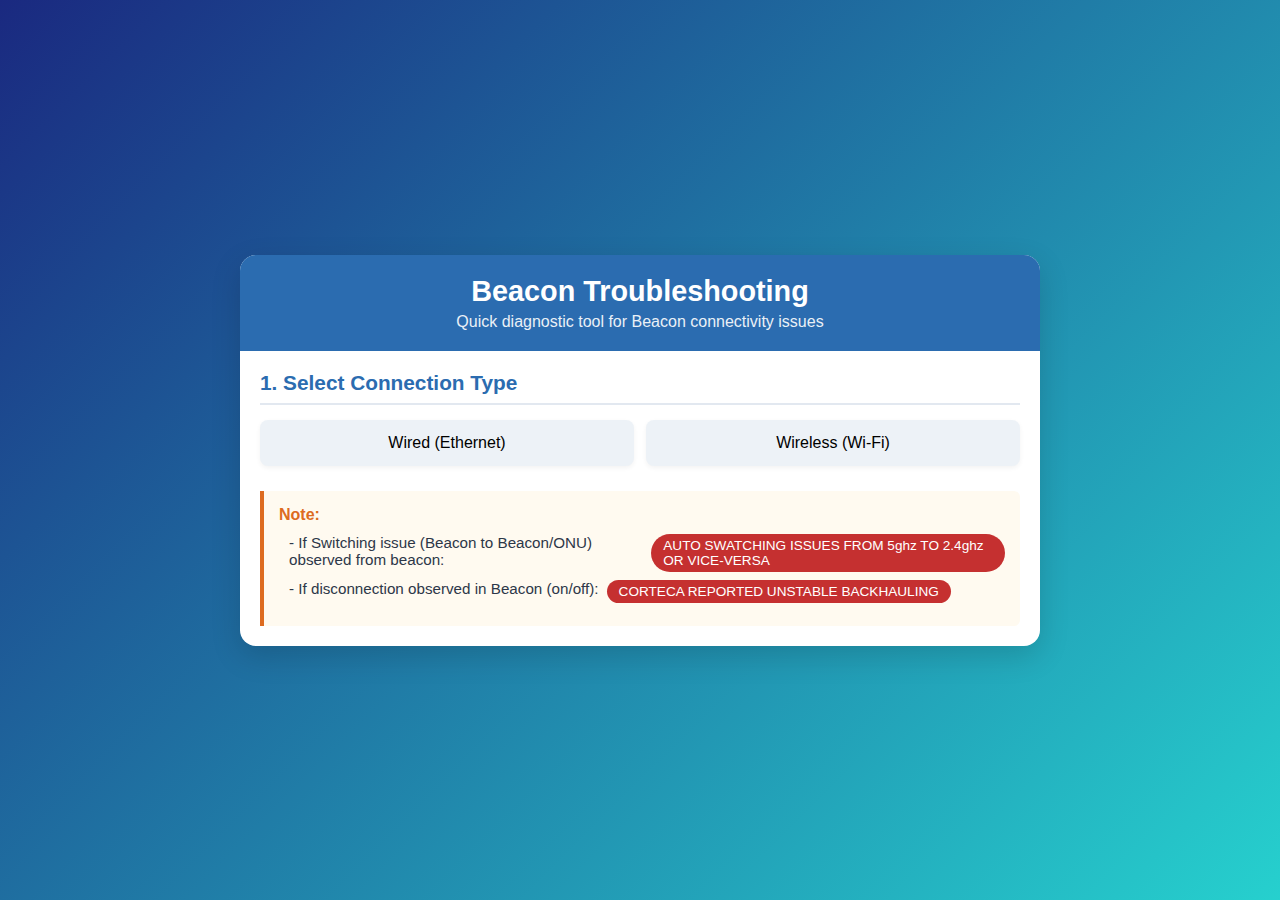
<file: becon.html>
<!DOCTYPE html>
<html lang="en">
<head>
    <meta charset="UTF-8">
    <meta name="viewport" content="width=device-width, initial-scale=1.0">
    <title>Beacon Troubleshooting</title>
    <style>
        * {
            box-sizing: border-box;
            margin: 0;
            padding: 0;
            font-family: 'Segoe UI', Tahoma, Geneva, Verdana, sans-serif;
        }
        body {
            background: linear-gradient(135deg, #1a2980, #26d0ce);
            color: #2d3748;
            min-height: 100vh;
            display: flex;
            justify-content: center;
            align-items: center;
            padding: 20px;
        }
        .container {
            width: 100%;
            max-width: 800px;
            background: white;
            border-radius: 16px;
            box-shadow: 0 10px 30px rgba(0, 0, 0, 0.15);
            overflow: hidden;
        }
        .header {
            background: #2b6cb0;
            color: white;
            padding: 20px;
            text-align: center;
        }
        .header h1 {
            font-size: 1.8rem;
            margin-bottom: 5px;
        }
        .header p {
            opacity: 0.9;
            font-size: 1rem;
        }
        .flow-container {
            padding: 20px;
        }
        .step {
            margin-bottom: 25px;
        }
        .step-title {
            color: #2b6cb0;
            margin-bottom: 15px;
            padding-bottom: 8px;
            border-bottom: 2px solid #e2e8f0;
            font-size: 1.3rem;
            font-weight: 600;
        }
        .options {
            display: flex;
            flex-wrap: wrap;
            gap: 12px;
            margin-top: 15px;
        }
        .option-btn {
            background: #edf2f7;
            border: none;
            border-radius: 8px;
            padding: 14px 20px;
            font-size: 1rem;
            font-weight: 500;
            cursor: pointer;
            transition: all 0.3s ease;
            flex: 1;
            min-width: 200px;
            text-align: center;
            box-shadow: 0 2px 5px rgba(0,0,0,0.05);
        }
        .option-btn:hover {
            background: #e2e8f0;
            transform: translateY(-2px);
            box-shadow: 0 4px 8px rgba(0,0,0,0.1);
        }
        .option-btn.selected {
            background: #2b6cb0;
            color: white;
            box-shadow: 0 4px 10px rgba(43, 108, 176, 0.3);
        }
        .result-panel {
            background: #f8fafc;
            border-radius: 10px;
            padding: 20px;
            margin-top: 20px;
            border-left: 4px solid #2b6cb0;
            display: none;
        }
        .result-title {
            font-weight: 600;
            margin-bottom: 15px;
            color: #2d3748;
            font-size: 1.2rem;
        }
        .action-items {
            margin: 15px 0;
            padding-left: 20px;
        }
        .action-items li {
            margin-bottom: 10px;
            line-height: 1.5;
        }
        .ticket-header {
            background: #fed7d7;
            padding: 12px 15px;
            border-radius: 6px;
            margin-top: 15px;
            font-weight: 600;
            color: #c53030;
            font-size: 0.95rem;
        }
        .note-box {
            background: #fffaf0;
            border-left: 4px solid #dd6b20;
            padding: 15px;
            margin-top: 25px;
            border-radius: 0 6px 6px 0;
        }
        .note-title {
            font-weight: 600;
            margin-bottom: 10px;
            color: #dd6b20;
        }
        .note-content {
            margin-left: 10px;
            font-size: 0.95rem;
        }
        .note-content div {
            margin-bottom: 8px;
            display: flex;
            align-items: flex-start;
        }
        .ticket-pill {
            display: inline-block;
            background: #c53030;
            color: white;
            padding: 4px 12px;
            border-radius: 20px;
            font-size: 0.85rem;
            margin-left: 8px;
            font-weight: 500;
        }
        .actions {
            display: flex;
            gap: 10px;
            margin-top: 20px;
            justify-content: center;
        }
        .action-btn {
            background: #2b6cb0;
            color: white;
            border: none;
            border-radius: 6px;
            padding: 10px 25px;
            font-size: 1rem;
            font-weight: 500;
            cursor: pointer;
            transition: background 0.3s;
        }
        .action-btn:hover {
            background: #1a5189;
        }
        .action-btn.secondary {
            background: #e2e8f0;
            color: #4a5568;
        }
        .action-btn.secondary:hover {
            background: #cbd5e0;
        }
        
        @media (max-width: 600px) {
            .options {
                flex-direction: column;
            }
            .option-btn {
                min-width: 100%;
            }
            .header h1 {
                font-size: 1.5rem;
            }
        }
    </style>
</head>
<body>
    <div class="container">
        <div class="header">
            <h1>Beacon Troubleshooting</h1>
            <p>Quick diagnostic tool for Beacon connectivity issues</p>
        </div>
        
        <div class="flow-container">
            <!-- Step 1: Connection Type -->
            <div class="step" id="step1">
                <div class="step-title">1. Select Connection Type</div>
                <div class="options">
                    <button class="option-btn" data-type="wired">Wired (Ethernet)</button>
                    <button class="option-btn" data-type="wireless">Wireless (Wi-Fi)</button>
                </div>
            </div>
            
            <!-- Step 2: Wired Options -->
            <div class="step" id="wired-step" style="display:none;">
                <div class="step-title">2. Wired Connection Status</div>
                <div class="options">
                    <button class="option-btn" data-status="disconnected">Disconnected</button>
                    <button class="option-btn" data-status="connected">Connected</button>
                </div>
                <div class="actions">
                    <button class="action-btn secondary" id="back-to-step1">Back</button>
                </div>
            </div>
            
            <!-- Step 2: Wireless Options -->
            <div class="step" id="wireless-step" style="display:none;">
                <div class="step-title">2. Wireless Signal Quality</div>
                <div class="options">
                    <button class="option-btn" data-quality="good">Good</button>
                    <button class="option-btn" data-quality="poor">Poor/Average</button>
                </div>
                <div class="actions">
                    <button class="action-btn secondary" id="back-to-step1-wireless">Back</button>
                </div>
            </div>
            
            <!-- Results -->
            <div class="result-panel" id="wired-disconnected-result">
                <div class="result-title">Disconnected Beacon</div>
                <ul class="action-items">
                    <li>SUGGEST TO REPLUG LAN CABLE</li>
                    <li>SUGGEST TO CHANGE LAN PORT</li>
                </ul>
                <div class="ticket-header">
                    ASSIGN/CLOSE UNDER "CORTECA REPORTED UNSTABLE BACKHAULING" HEADER
                </div>
                <div class="ticket-header">
                    ASSIGN/CLOSE UNDER "RESPECTIVE SLOW RELATED" HEADER
                </div>
                <div class="actions">
                    <button class="action-btn secondary" id="back-from-disconnected">Back</button>
                    <button class="action-btn" id="restart">Restart</button>
                </div>
            </div>
            
            <div class="result-panel" id="wired-connected-result">
                <div class="result-title">Connected - Check Max Bit Rate</div>
                <div>IF 1000</div>
                <ul class="action-items">
                    <li>Proceed for slow Troubleshoot</li>
                    <li>Proceed for slow Troubleshoot</li>
                    <li>Suggest CAT g/CAT 5e wire</li>
                </ul>
                <div class="ticket-header">
                    ASSIGN/CLOSE UNDER "CORTECA REPORTED LOW WIFI COVERAGE" HEADER
                </div>
                <div class="actions">
                    <button class="action-btn secondary" id="back-from-connected">Back</button>
                    <button class="action-btn" id="restart2">Restart</button>
                </div>
            </div>
            
            <div class="result-panel" id="wireless-good-result">
                <div class="result-title">Good Wireless Connection</div>
                <ul class="action-items">
                    <li>Proceed for slow Troubleshoot</li>
                    <li>SUGGEST TO CONNECT WITH LAN CABLE</li>
                </ul>
                <div class="ticket-header">
                    ASSIGN/CLOSE UNDER "RESPECTIVE SLOW RELATED" HEADER
                </div>
                <div class="ticket-header">
                    ASSIGN/CLOSE UNDER "CORTECA REPORTED LOW WIFI COVERAGE" HEADER
                </div>
                <div class="actions">
                    <button class="action-btn secondary" id="back-from-good">Back</button>
                    <button class="action-btn" id="restart3">Restart</button>
                </div>
            </div>
            
            <div class="result-panel" id="wireless-poor-result">
                <div class="result-title">Poor/Average Wireless Connection</div>
                <ul class="action-items">
                    <li>SUGGEST TO REBOOT BEACON PLACING NEAR ONU...</li>
                    <li>SUGGEST TO CONNECT WITH LAN CABLE</li>
                </ul>
                <div class="ticket-header">
                    ASSIGN/CLOSE UNDER "CORTECA REPORTED LOW WIFI COVERAGE" HEADER
                </div>
                <div class="actions">
                    <button class="action-btn secondary" id="back-from-poor">Back</button>
                    <button class="action-btn" id="restart4">Restart</button>
                </div>
            </div>
            
            <!-- Notes Section -->
            <div class="note-box">
                <div class="note-title">Note:</div>
                <div class="note-content">
                    <div>
                        - If Switching issue (Beacon to Beacon/ONU) observed from beacon: 
                        <span class="ticket-pill">AUTO SWATCHING ISSUES FROM 5ghz TO 2.4ghz OR VICE-VERSA</span>
                    </div>
                    <div>
                        - If disconnection observed in Beacon (on/off): 
                        <span class="ticket-pill">CORTECA REPORTED UNSTABLE BACKHAULING</span>
                    </div>
                </div>
            </div>
        </div>
    </div>

    <script>
        document.addEventListener('DOMContentLoaded', function() {
            // Step 1: Wired/Wireless selection
            const wiredBtn = document.querySelector('[data-type="wired"]');
            const wirelessBtn = document.querySelector('[data-type="wireless"]');
            
            wiredBtn.addEventListener('click', function() {
                document.getElementById('step1').style.display = 'none';
                document.getElementById('wired-step').style.display = 'block';
            });
            
            wirelessBtn.addEventListener('click', function() {
                document.getElementById('step1').style.display = 'none';
                document.getElementById('wireless-step').style.display = 'block';
            });
            
            // Wired step options
            const disconnectedBtn = document.querySelector('[data-status="disconnected"]');
            const connectedBtn = document.querySelector('[data-status="connected"]');
            
            disconnectedBtn.addEventListener('click', function() {
                document.getElementById('wired-step').style.display = 'none';
                document.getElementById('wired-disconnected-result').style.display = 'block';
            });
            
            connectedBtn.addEventListener('click', function() {
                document.getElementById('wired-step').style.display = 'none';
                document.getElementById('wired-connected-result').style.display = 'block';
            });
            
            // Wireless step options
            const goodBtn = document.querySelector('[data-quality="good"]');
            const poorBtn = document.querySelector('[data-quality="poor"]');
            
            goodBtn.addEventListener('click', function() {
                document.getElementById('wireless-step').style.display = 'none';
                document.getElementById('wireless-good-result').style.display = 'block';
            });
            
            poorBtn.addEventListener('click', function() {
                document.getElementById('wireless-step').style.display = 'none';
                document.getElementById('wireless-poor-result').style.display = 'block';
            });
            
            // Back buttons
            document.getElementById('back-to-step1').addEventListener('click', function() {
                document.getElementById('wired-step').style.display = 'none';
                document.getElementById('step1').style.display = 'block';
            });
            
            document.getElementById('back-to-step1-wireless').addEventListener('click', function() {
                document.getElementById('wireless-step').style.display = 'none';
                document.getElementById('step1').style.display = 'block';
            });
            
            document.getElementById('back-from-disconnected').addEventListener('click', function() {
                document.getElementById('wired-disconnected-result').style.display = 'none';
                document.getElementById('wired-step').style.display = 'block';
            });
            
            document.getElementById('back-from-connected').addEventListener('click', function() {
                document.getElementById('wired-connected-result').style.display = 'none';
                document.getElementById('wired-step').style.display = 'block';
            });
            
            document.getElementById('back-from-good').addEventListener('click', function() {
                document.getElementById('wireless-good-result').style.display = 'none';
                document.getElementById('wireless-step').style.display = 'block';
            });
            
            document.getElementById('back-from-poor').addEventListener('click', function() {
                document.getElementById('wireless-poor-result').style.display = 'none';
                document.getElementById('wireless-step').style.display = 'block';
            });
            
            // Restart buttons
            const restartButtons = document.querySelectorAll('.action-btn:not(.secondary)');
            restartButtons.forEach(button => {
                button.addEventListener('click', function() {
                    // Hide all result panels
                    document.querySelectorAll('.result-panel').forEach(panel => {
                        panel.style.display = 'none';
                    });
                    // Hide step panels
                    document.getElementById('wired-step').style.display = 'none';
                    document.getElementById('wireless-step').style.display = 'none';
                    // Show step 1
                    document.getElementById('step1').style.display = 'block';
                });
            });
        });
    </script>
</body>
</html>
</file>
